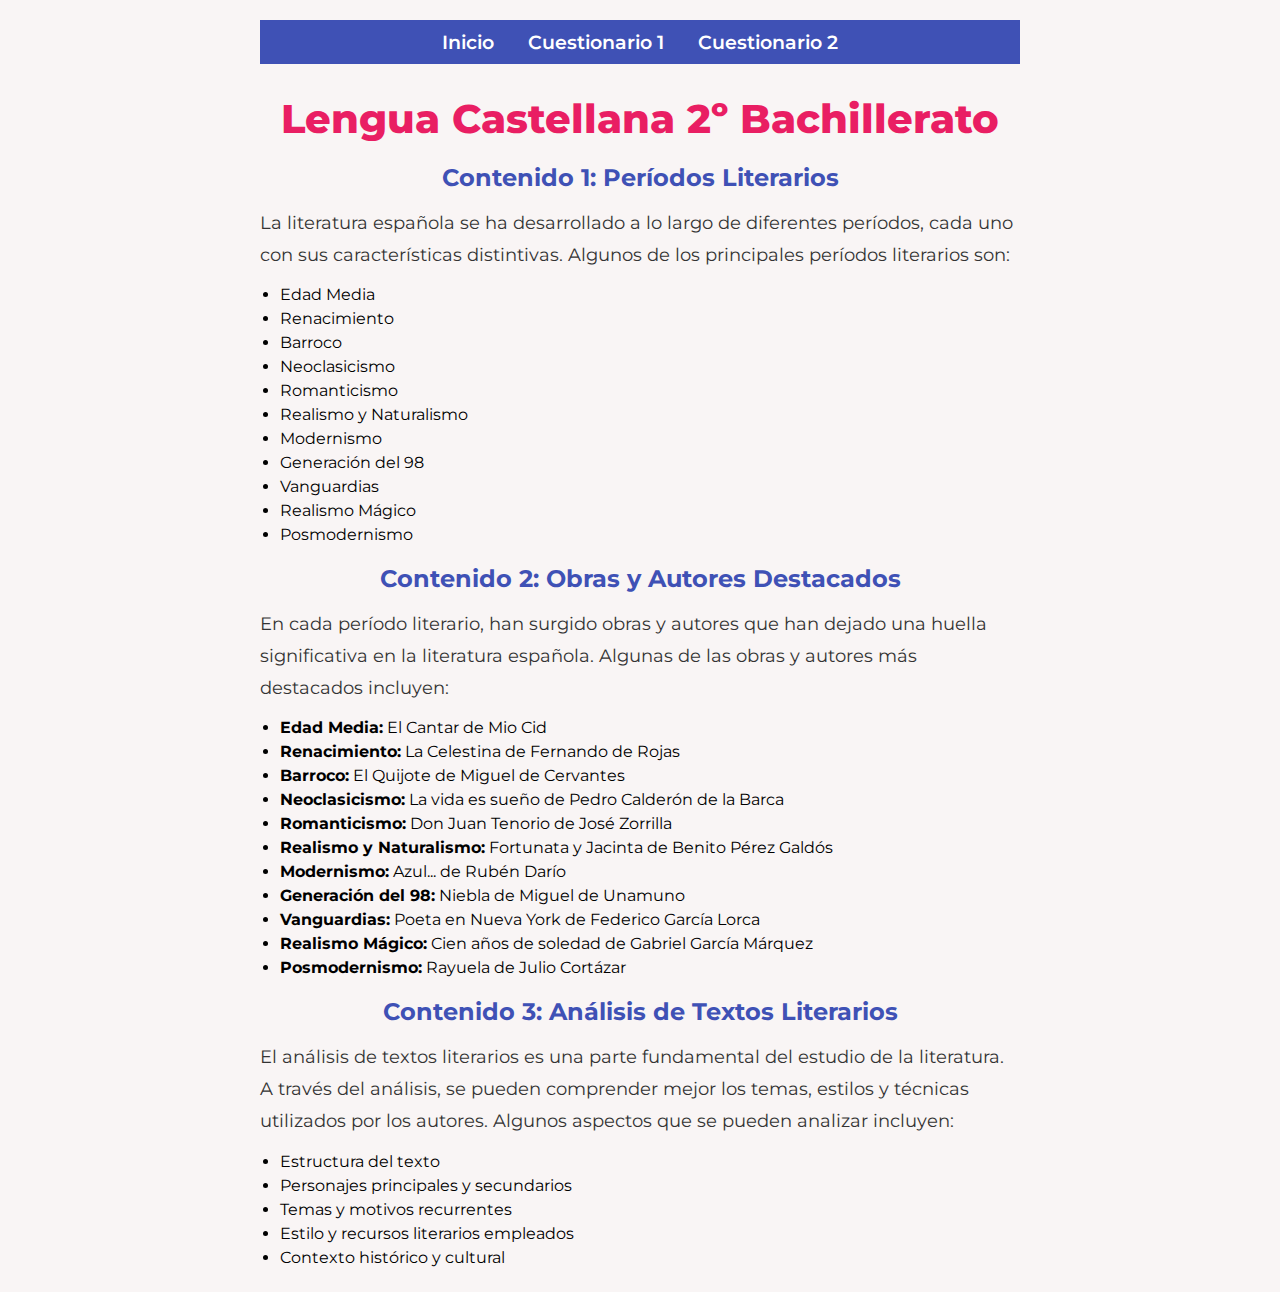
<file: index.html>
<!DOCTYPE html>
<html lang="es">
<head>
<meta charset="UTF-8">
<meta name="viewport" content="width=device-width, initial-scale=1.0">
<title>LCII</title>
<link rel="stylesheet" type="text/css" href="style.css">
</head>
<body>

    <div class="navbar">
        <a href="./index.html">Inicio</a>
        <a href="./c1.html">Cuestionario 1</a> 
        <a href="./c2.html">Cuestionario 2</a> 
    </div>

<h1 class="page-title">Lengua Castellana 2º Bachillerato </h1>

<div class="main-content">
    <h2>Contenido 1: Períodos Literarios</h2>
    <p>La literatura española se ha desarrollado a lo largo de diferentes períodos, cada uno con sus características distintivas. Algunos de los principales períodos literarios son:</p>
    <ul>
        <li>Edad Media</li>
        <li>Renacimiento</li>
        <li>Barroco</li>
        <li>Neoclasicismo</li>
        <li>Romanticismo</li>
        <li>Realismo y Naturalismo</li>
        <li>Modernismo</li>
        <li>Generación del 98</li>
        <li>Vanguardias</li>
        <li>Realismo Mágico</li>
        <li>Posmodernismo</li>
    </ul>

    <h2>Contenido 2: Obras y Autores Destacados</h2>
    <p>En cada período literario, han surgido obras y autores que han dejado una huella significativa en la literatura española. Algunas de las obras y autores más destacados incluyen:</p>
    <ul>
        <li><strong>Edad Media:</strong> El Cantar de Mio Cid</li>
        <li><strong>Renacimiento:</strong> La Celestina de Fernando de Rojas</li>
        <li><strong>Barroco:</strong> El Quijote de Miguel de Cervantes</li>
        <li><strong>Neoclasicismo:</strong> La vida es sueño de Pedro Calderón de la Barca</li>
        <li><strong>Romanticismo:</strong> Don Juan Tenorio de José Zorrilla</li>
        <li><strong>Realismo y Naturalismo:</strong> Fortunata y Jacinta de Benito Pérez Galdós</li>
        <li><strong>Modernismo:</strong> Azul... de Rubén Darío</li>
        <li><strong>Generación del 98:</strong> Niebla de Miguel de Unamuno</li>
        <li><strong>Vanguardias:</strong> Poeta en Nueva York de Federico García Lorca</li>
        <li><strong>Realismo Mágico:</strong> Cien años de soledad de Gabriel García Márquez</li>
        <li><strong>Posmodernismo:</strong> Rayuela de Julio Cortázar</li>
    </ul>

    <h2>Contenido 3: Análisis de Textos Literarios</h2>
    <p>El análisis de textos literarios es una parte fundamental del estudio de la literatura. A través del análisis, se pueden comprender mejor los temas, estilos y técnicas utilizados por los autores. Algunos aspectos que se pueden analizar incluyen:</p>
    <ul>
        <li>Estructura del texto</li>
        <li>Personajes principales y secundarios</li>
        <li>Temas y motivos recurrentes</li>
        <li>Estilo y recursos literarios empleados</li>
        <li>Contexto histórico y cultural</li>
    </ul>
</div>

</body>
</html>
</file>
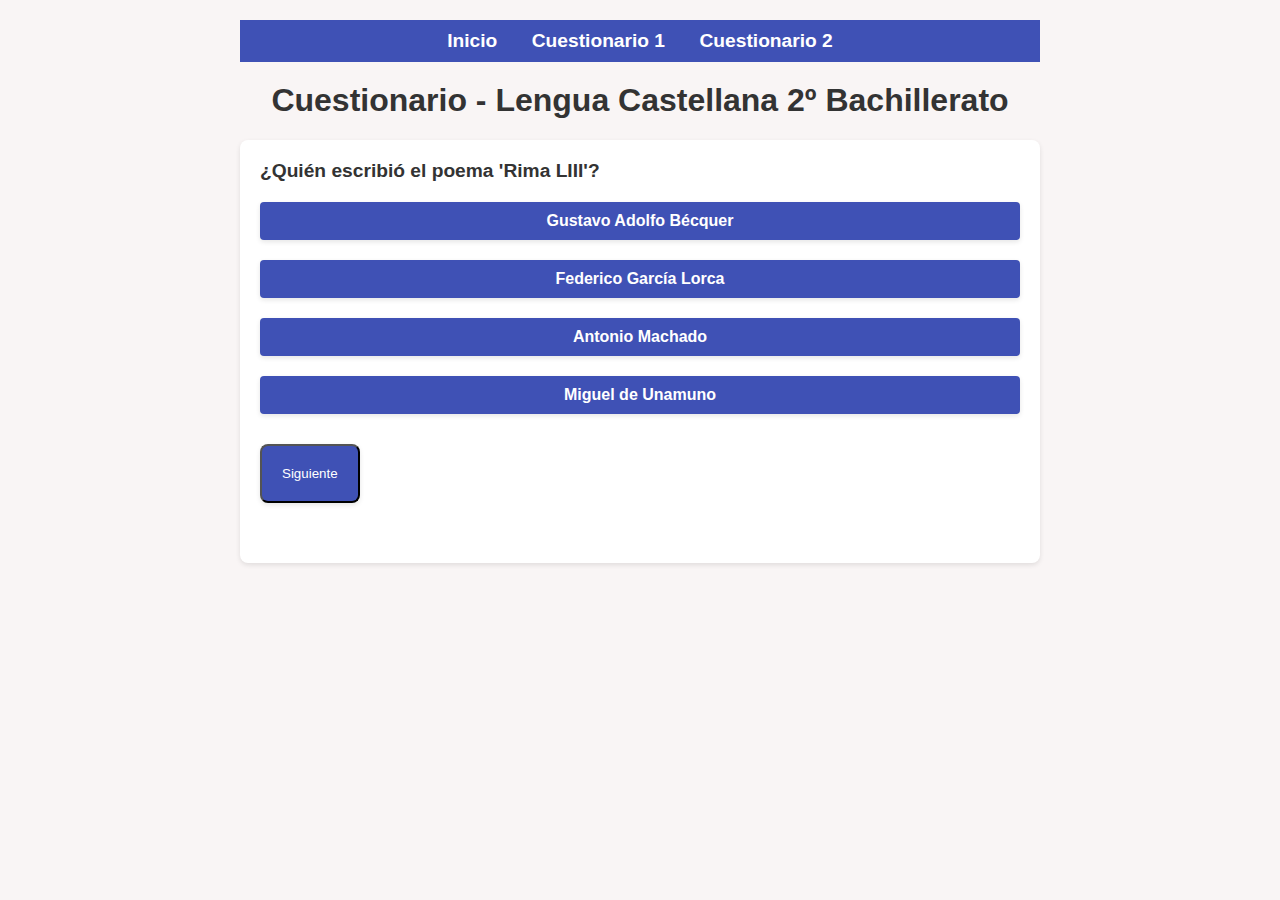
<file: c1.html>
<!DOCTYPE html>
<html lang="es">
<head>
<meta charset="UTF-8">
<meta name="viewport" content="width=device-width, initial-scale=1.0">
<title>Cuestionario - Lengua Castellana 2º Bachillerato</title>
<link rel="stylesheet" type="text/css" href="cuestionarios.css">
</head>
<body>

    <div class="navbar">
        <a href="./index.html">Inicio</a>
        <a href="./c1.html">Cuestionario 1</a>
        <a href="./c2.html">Cuestionario 2</a>
    </div>

<h1 class="page-title">Cuestionario - Lengua Castellana 2º Bachillerato</h1>

<div id="quiz-container">
    <div id="question" class="question"></div>
    <div id="options"></div>
    <button onclick="nextQuestion()">Siguiente</button>
    <div id="result"></div>
</div>

<script>
const questions = [
    {
        question: "¿Quién escribió el poema 'Rima LIII'?",
        options: ["Gustavo Adolfo Bécquer", "Federico García Lorca", "Antonio Machado", "Miguel de Unamuno"],
        answer: "Gustavo Adolfo Bécquer"
    },
    {
        question: "¿Cuál de estas obras pertenece al género del teatro del Siglo de Oro español?",
        options: ["La Celestina", "Don Quijote de la Mancha", "La Regenta", "Los miserables"],
        answer: "La Celestina"
    },
    {
        question: "¿Quién es el autor de 'Platero y yo'?",
        options: ["Miguel de Unamuno", "Antonio Machado", "Juan Ramón Jiménez", "Pablo Neruda"],
        answer: "Juan Ramón Jiménez"
    },
    {
        question: "¿Qué figura literaria se caracteriza por la exageración de una idea para enfatizarla?",
        options: ["Hipérbole", "Metáfora", "Aliteración", "Onomatopeya"],
        answer: "Hipérbole"
    },
    {
        question: "¿Cuál de estos géneros literarios se caracteriza por la narración de hechos reales de forma creativa?",
        options: ["Novela", "Poesía", "Ensayo", "Teatro"],
        answer: "Novela"
    },
    {
        question: "¿Qué autor español escribió la obra 'La casa de Bernarda Alba'?",
        options: ["Federico García Lorca", "Miguel de Cervantes", "Antonio Machado", "Pío Baroja"],
        answer: "Federico García Lorca"
    }
];

let currentQuestionIndex = 0;

function nextQuestion() {
    if (currentQuestionIndex < questions.length - 1) {
        currentQuestionIndex++;
        displayQuestion();
    } else {
        showResult();
    }
}

function displayQuestion() {
    const currentQuestion = questions[currentQuestionIndex];
    const questionElement = document.getElementById("question");
    const optionsElement = document.getElementById("options");
    
    questionElement.textContent = currentQuestion.question;
    optionsElement.innerHTML = "";

    currentQuestion.options.forEach((option, index) => {
        const button = document.createElement("button");
        button.textContent = option;
        button.onclick = () => checkAnswer(option);
        optionsElement.appendChild(button);
    });
}

function checkAnswer(selectedOption) {
    const currentQuestion = questions[currentQuestionIndex];
    const resultElement = document.getElementById("result");

    if (selectedOption === currentQuestion.answer) {
        resultElement.textContent = "¡Respuesta correcta!";
    } else {
        resultElement.textContent = "Respuesta incorrecta. La respuesta es: " + currentQuestion.answer;
    }
}

function showResult() {
    const quizContainer = document.getElementById("quiz-container");
    
}

displayQuestion();
</script>

</body>
</html>
</file>
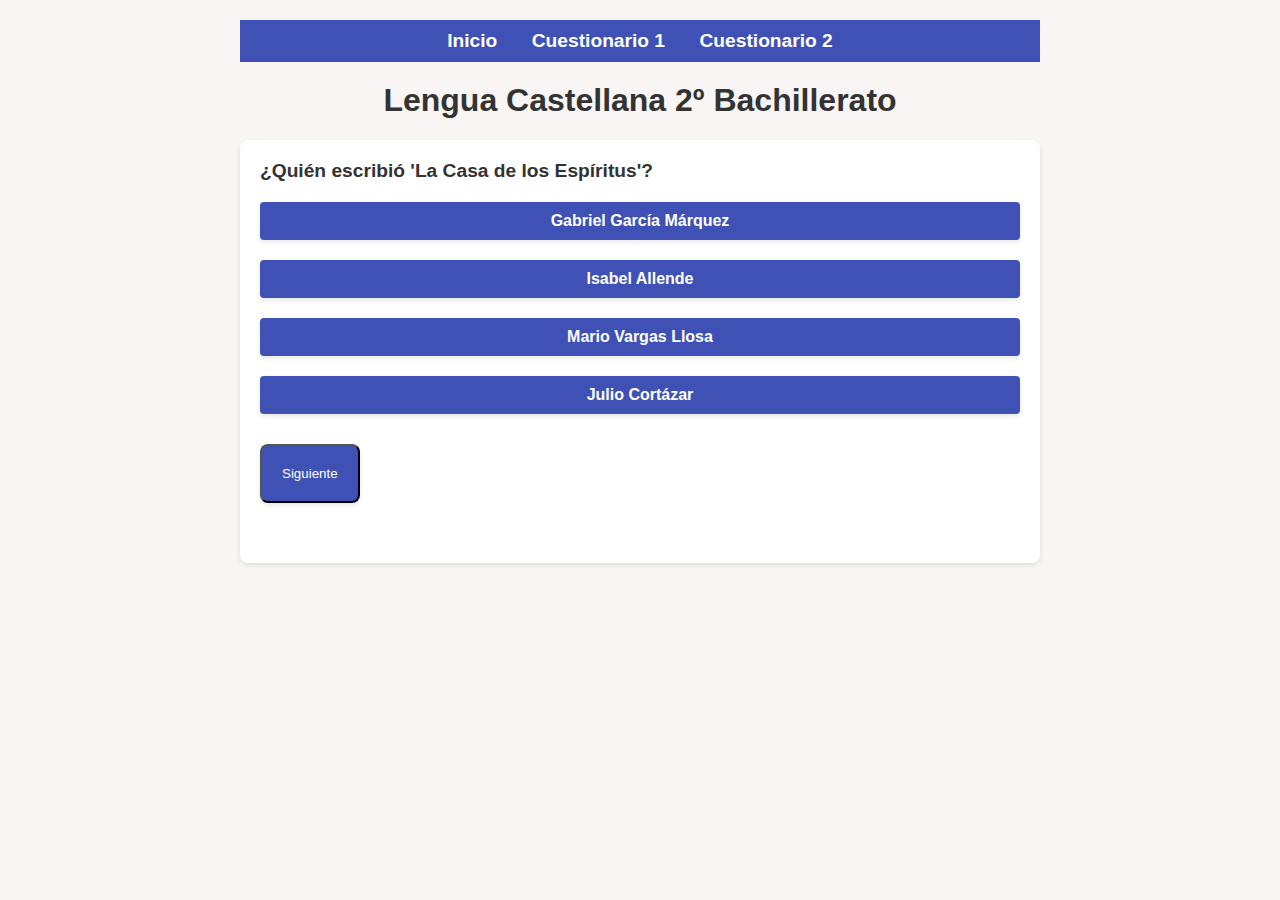
<file: c2.html>
<!DOCTYPE html>
<html lang="es">
<head>
<meta charset="UTF-8">
<meta name="viewport" content="width=device-width, initial-scale=1.0">
<title>Cuestionario - Lengua Castellana 2º Bachillerato</title>
<link rel="stylesheet" type="text/css" href="cuestionarios.css">
</head>
<body>

    <div class="navbar">
        <a href="./index.html">Inicio</a>
        <a href="./c1.html">Cuestionario 1</a>
        <a href="./c2.html">Cuestionario 2</a>
    </div>

<h1 class="page-title">Lengua Castellana 2º Bachillerato</h1>

<div id="quiz-container">
    <div id="question" class="question"></div>
    <div id="options"></div>
    <button onclick="nextQuestion()">Siguiente</button>
    <div id="result"></div>
</div>

<script>
const questions = [
    {
        question: "¿Quién escribió 'La Casa de los Espíritus'?",
        options: ["Gabriel García Márquez", "Isabel Allende", "Mario Vargas Llosa", "Julio Cortázar"],
        answer: "Isabel Allende"
    },
    {
        question: "¿Cuál de los siguientes es un género literario caracterizado por la narración de sucesos imaginarios?",
        options: ["Novela", "Ensayo", "Poesía", "Biografía"],
        answer: "Novela"
    },
    {
        question: "¿Quién es el autor de 'Rayuela'?",
        options: ["Gabriel García Márquez", "Mario Vargas Llosa", "Julio Cortázar", "Jorge Luis Borges"],
        answer: "Julio Cortázar"
    },
    {
        question: "¿En qué movimiento literario se encuadra 'Cien años de soledad'?",
        options: ["Modernismo", "Realismo Mágico", "Generación del 98", "Vanguardismo"],
        answer: "Realismo Mágico"
    },
    {
        question: "¿Qué autor escribió 'Don Quijote de la Mancha'?",
        options: ["Miguel de Cervantes", "Federico García Lorca", "Jorge Luis Borges", "Pablo Neruda"],
        answer: "Miguel de Cervantes"
    },
    {
        question: "¿Cuál de estas obras pertenece al género teatral?",
        options: ["Crónica de una muerte anunciada", "La casa de Bernarda Alba", "Cien años de soledad", "La ciudad y los perros"],
        answer: "La casa de Bernarda Alba"
    }
];

let currentQuestionIndex = 0;

function nextQuestion() {
    if (currentQuestionIndex < questions.length - 1) {
        currentQuestionIndex++;
        displayQuestion();
    } else {
        showResult();
    }
}

function displayQuestion() {
    const currentQuestion = questions[currentQuestionIndex];
    const questionElement = document.getElementById("question");
    const optionsElement = document.getElementById("options");
    
    questionElement.textContent = currentQuestion.question;
    optionsElement.innerHTML = "";

    currentQuestion.options.forEach((option, index) => {
        const button = document.createElement("button");
        button.textContent = option;
        button.onclick = () => checkAnswer(option);
        optionsElement.appendChild(button);
    });
}

function checkAnswer(selectedOption) {
    const currentQuestion = questions[currentQuestionIndex];
    const resultElement = document.getElementById("result");

    if (selectedOption === currentQuestion.answer) {
        resultElement.textContent = "¡Respuesta correcta!";
    } else {
        resultElement.textContent = "Respuesta incorrecta. La respuesta es: " + currentQuestion.answer;
    }
}

function showResult() {
    const quizContainer = document.getElementById("quiz-container");
}

displayQuestion();
</script>

</body>
</html>
</file>
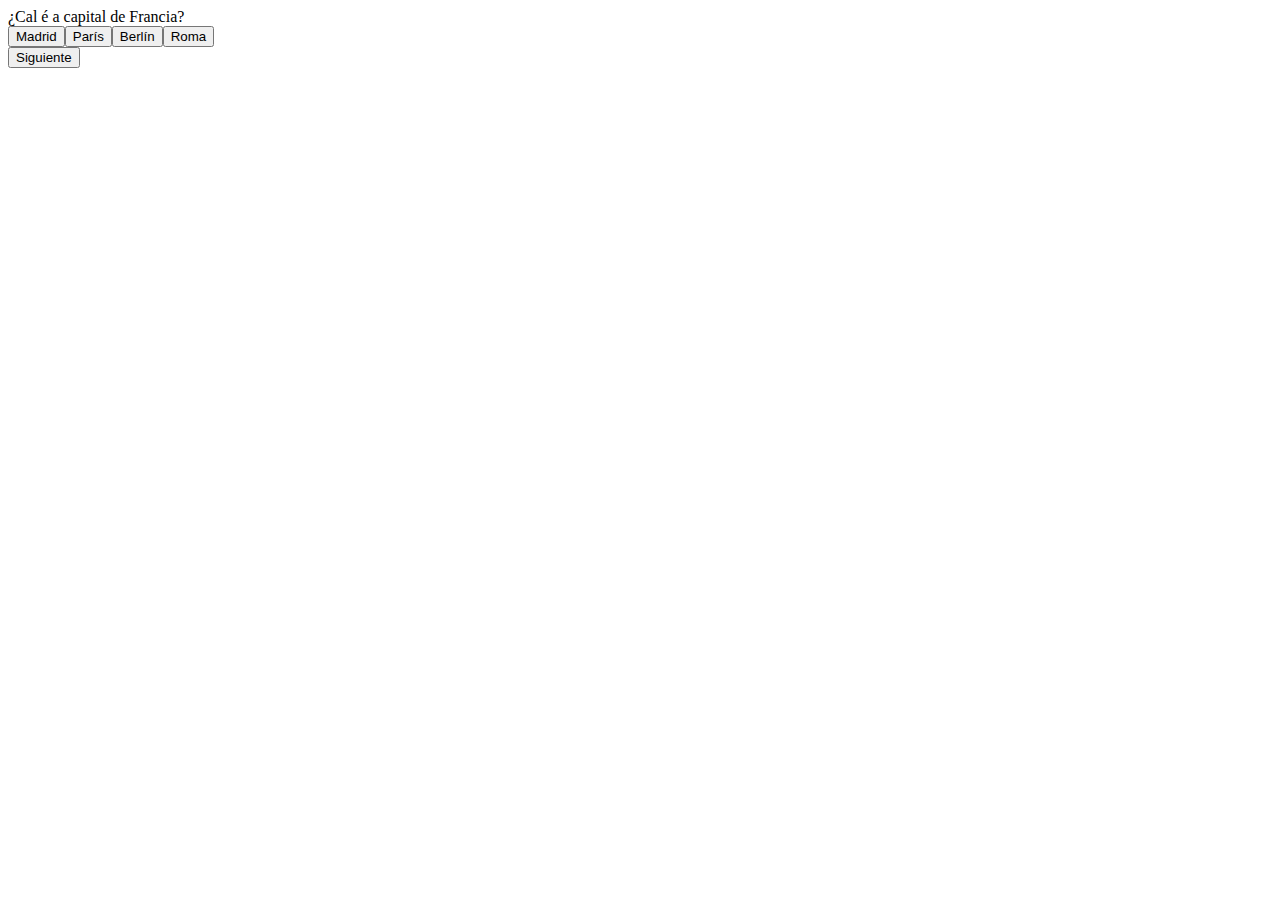
<file: princ.html>
<!DOCTYPE html>
<html lang="es">
<head>
<meta charset="UTF-8">
<meta name="viewport" content="width=device-width, initial-scale=1.0">
<title>Cuestionario Prueba 1</title>

</head>
<body>

<div id="quiz-container">
    <div id="question" class="question"></div>
    <div id="options"></div>
    <button onclick="nextQuestion()">Siguiente</button>
    <div id="result"></div>
</div>

<script>

const questions = [
    {
        question: "¿Cal é a capital de Francia?",
        options: ["Madrid", "París", "Berlín", "Roma"],
        answer: "París"
    },
    {
        question: "¿Cal é o río máis longo do mundo?",
        options: ["Amazonas", "Nilo", "Yangtsé", "Misisipi"],
        answer: "Amazonas"
    },
    {
        question: "¿Cal é o planeta máis grande do sistema solar?",
        options: ["Xúpiter", "Saturno", "Neptuno", "Urano"],
        answer: "Xúpiter"
    }
];

let currentQuestionIndex = 0;


function nextQuestion() {
    if (currentQuestionIndex < questions.length - 1) {
        currentQuestionIndex++;
        displayQuestion();
    } else {
        showResult();
    }
}


function displayQuestion() {
    const currentQuestion = questions[currentQuestionIndex];
    const questionElement = document.getElementById("question");
    const optionsElement = document.getElementById("options");
    
    questionElement.textContent = currentQuestion.question;
    optionsElement.innerHTML = "";

    currentQuestion.options.forEach((option, index) => {
        const button = document.createElement("button");
        button.textContent = option;
        button.onclick = () => checkAnswer(option);
        optionsElement.appendChild(button);
    });
}

function checkAnswer(selectedOption) {
    const currentQuestion = questions[currentQuestionIndex];
    const resultElement = document.getElementById("result");

    if (selectedOption === currentQuestion.answer) {
        resultElement.textContent = "¡Resposta correcta!";
    } else {
        resultElement.textContent = "Resposta incorrecta. A resposta é: " + currentQuestion.answer;
    }
}

function showResult() {
    const quizContainer = document.getElementById("quiz-container");
    
}

displayQuestion();
</script>

</body>
</html>
</file>
<file: style.css>
@import url('https://fonts.googleapis.com/css2?family=Montserrat:ital,wght@0,100;0,200;0,300;0,400;0,500;0,600;0,700;0,800;0,900;1,100;1,200;1,300;1,400;1,500;1,600;1,700;1,800;1,900&family=Poppins:wght@300;400;600;700&display=swap');


* {
    margin: 0;
    padding: 0;
    box-sizing: border-box;
}

body {
    font-family: 'Montserrat', sans-serif;
    background-color: #f9f5f5;
    margin: 0 auto; 
    max-width: 800px; 
    padding: 20px;
}


h1 {
    font-size: 2.5rem;
    font-weight: 800;
    text-align: center; 
    margin-top: 30px; 
    color: #e91e63; 
}

h2 {
    font-size: 1.5rem; 
    font-weight: 700; 
    color: #3f51b5;
    text-align: center; 
    margin-top: 20px; 
}


p {
    font-size: 1.1rem; 
    margin: 15px 0;
    line-height: 1.8em;
    color: #333;
}


.navbar {
    background-color: #3f51b5;
    padding: 10px 0; 
    text-align: center; 
}

.navbar a {
    color: #fff;
    text-decoration: none; 
    margin: 0 15px; 
    font-size: 1.2rem;
    font-weight: 600;
}

.navbar a:hover {
    color: #ff4081;
}

ul {
    list-style-type: disc; 
    margin-left: 20px; 
}

ul li {
    margin-bottom: 5px; 
}

p a {
    color: #e91e63; 
    font-weight: bold; 
    text-decoration: underline; 
    transition: color 0.3s;
}

p a:hover {
    color: #ff4081; 
}
</file>
<file: cuestionarios.css>
body {
    font-family: 'Montserrat', sans-serif;
    background-color: #f9f5f5;
    margin: 0 auto; 
    max-width: 800px; 
    padding: 20px;
}

.navbar {
    background-color: #3f51b5;
    padding: 10px 0;
    text-align: center;
}

.navbar a {
    color: #fff;
    text-decoration: none;
    margin: 0 15px;
    font-size: 1.2rem;
    font-weight: bold;
    transition: color 0.3s;
}

.navbar a:hover {
    color: #ff4081;
}

.page-title {
    font-size: 2rem;
    font-weight: bold;
    color: #333;
    text-align: center;
    margin-top: 20px;
}

#quiz-container {
    max-width: 800px;
    margin: 20px auto;
    padding: 20px;
    background-color: #fff;
    border-radius: 8px;
    box-shadow: 0 2px 5px rgba(0, 0, 0, 0.1);
}

#quiz-container button {
    position: relative;
    max-width: 800px;
    margin: 20px auto;
    padding: 20px;
    background-color: #3f51b5;
    color: #fff;
    border-radius: 8px;
    box-shadow: 0 2px 5px rgba(0, 0, 0, 0.1);
}

#quiz-container button:hover {
    background-color: #ff4081;
    
}

.question {
    font-size: 1.2rem;
    font-weight: bold;
    color: #333;
    margin-bottom: 20px;
}

#options button {
    display: block;
    width: 100%;
    padding: 10px;
    margin-bottom: 10px;
    background-color: #3f51b5;
    color: #fff;
    border: none;
    border-radius: 4px;
    font-size: 1rem;
    font-weight: bold;
    cursor: pointer;
    transition: background-color 0.3s;
}

#options button:hover {
    background-color: #ff4081;
}

#result {
    font-size: 1rem;
    font-weight: bold;
    color: #e91e63;
    margin-top: 20px;
    text-align: center;
}
</file>
